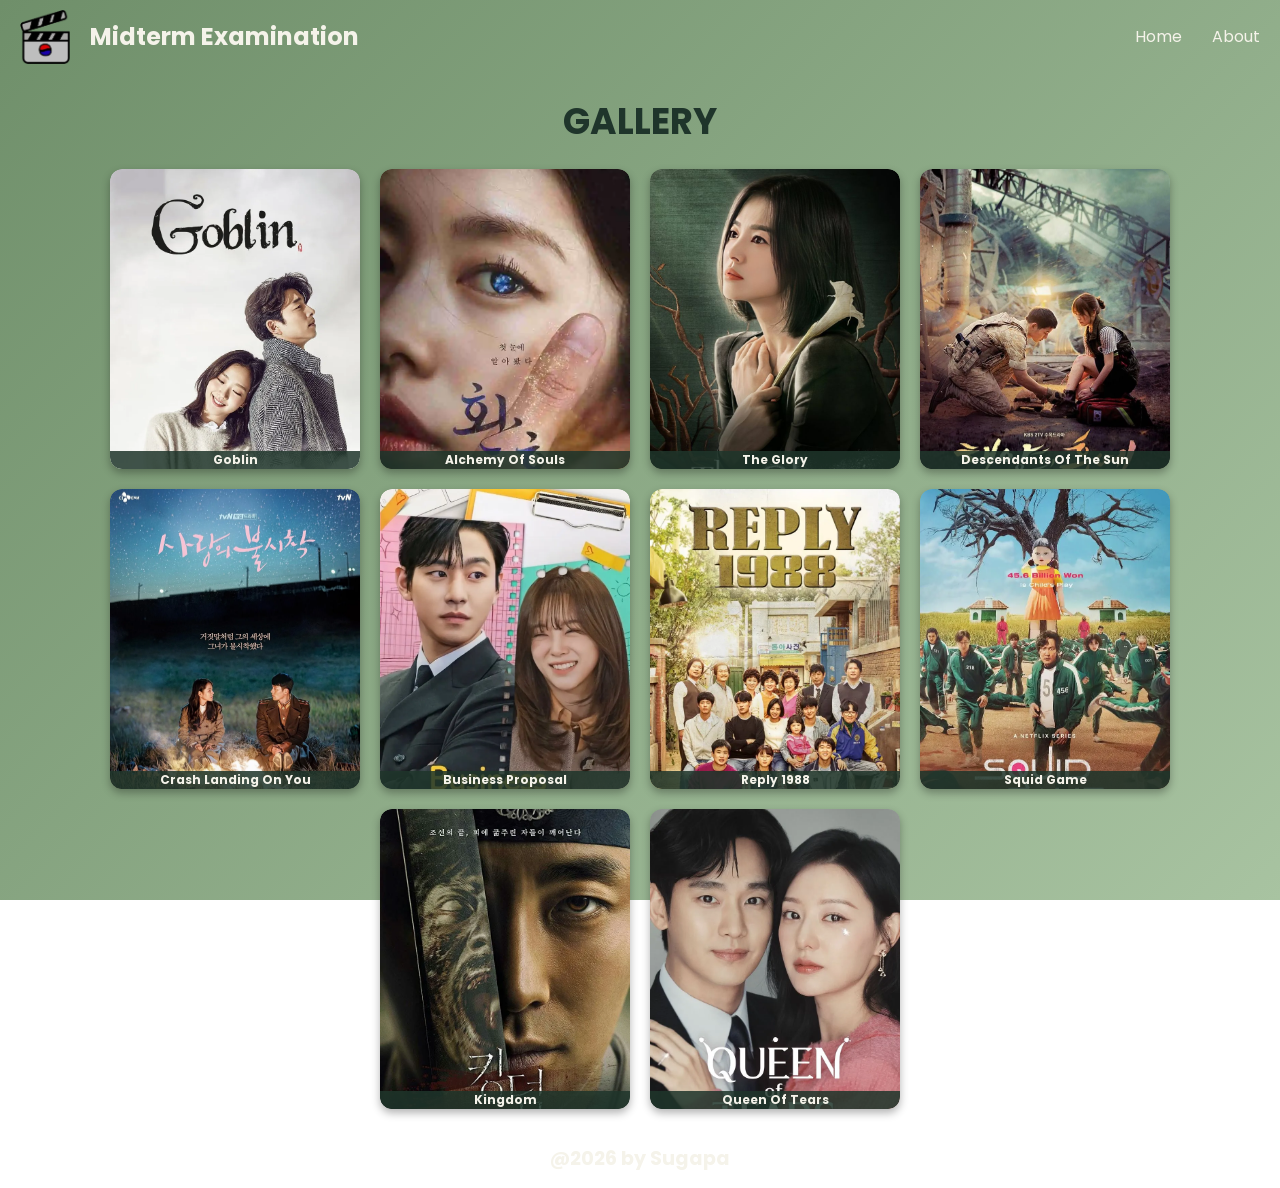
<file: index.html>
<!DOCTYPE html>
<html lang="en">

<head>
    <meta charset="UTF-8">
    <meta name="viewport" content="width=device-width, initial-scale=1.0">
    <link rel="shortcut icon" href="img/logo.webp" type="image/x-icon">
    <link rel="stylesheet" href="./css/index.css">
    <title>Midterm Examination</title>
</head>

<body>
    <header>
        <nav>
            <div class="logo">
                <img src="img/logo.webp" alt="">
                <h1>Midterm Examination</h1>
            </div>
            <ul class="nav-links">
                <li><a href="index.html">Home</a></li>
                <li><a href="about.html">About</a></li>
            </ul>
        </nav>
    </header>
    <section class="container">
        <div class="title">
            <h1>GALLERY</h1>
        </div>
        <div class="images">
            <a href="goblin.html">
                <div class="img-container">
                    <div class="img-container">
                        <div class="img-poster">
                            <img src="img/goblin.webp" alt="IMG 1">
                        </div>
                        <div class="img-title">
                            <h1>Goblin</h1>
                        </div>
                    </div>
                </div>
            </a>
            <a href="alchemy.html">
                <div class="img-container">
                    <div class="img-container">
                        <div class="img-poster">
                            <img src="img/AoS.webp" alt="IMG 1">
                        </div>
                        <div class="img-title">
                            <h1>Alchemy Of Souls</h1>
                        </div>
                    </div>
                </div>
            </a>
            <a href="glory.html">
                <div class="img-container">
                    <div class="img-container">
                        <div class="img-poster">
                            <img src="img/glory.webp" alt="IMG 1">
                        </div>
                        <div class="img-title">
                            <h1>The Glory</h1>
                        </div>
                    </div>
                </div>
            </a>
            <a href="descendants.html">
                <div class="img-container">
                    <div class="img-container">
                        <div class="img-poster">
                            <img src="img/descendants.webp" alt="IMG 1">
                        </div>
                        <div class="img-title">
                            <h1>Descendants Of The Sun</h1>
                        </div>
                    </div>
                </div>
            </a>
            <a href="crash.html">
                <div class="img-container">
                    <div class="img-container">
                        <div class="img-poster">
                            <img src="img/crash.webp" alt="IMG 1">
                        </div>
                        <div class="img-title">
                            <h1>Crash Landing On You</h1>
                        </div>
                    </div>
                </div>
            </a>
            <a href="business.html">
                <div class="img-container">
                    <div class="img-container">
                        <div class="img-poster">
                            <img src="img/business proposal.webp" alt="IMG 1">
                        </div>
                        <div class="img-title">
                            <h1>Business Proposal</h1>
                        </div>
                    </div>
                </div>
            </a>
            <a href="reply.html">
                <div class="img-container">
                    <div class="img-container">
                        <div class="img-poster">
                            <img src="img/Reply 1988.webp" alt="IMG 1">
                        </div>
                        <div class="img-title">
                            <h1>Reply 1988</h1>
                        </div>
                    </div>
                </div>
            </a>
            <a href="squid.html">
                <div class="img-container">
                    <div class="img-container">
                        <div class="img-poster">
                            <img src="img/Squid game.webp" alt="IMG 1">
                        </div>
                        <div class="img-title">
                            <h1>Squid Game</h1>
                        </div>
                    </div>
                </div>
            </a>
            <a href="kingdom.html">
                <div class="img-container">
                    <div class="img-container">
                        <div class="img-poster">
                            <img src="img/Kingdom.webp" alt="IMG 1">
                        </div>
                        <div class="img-title">
                            <h1>Kingdom</h1>
                        </div>
                    </div>
                </div>
            </a>
            <a href="queen.html">
                <div class="img-container">
                    <div class="img-container">
                        <div class="img-poster">
                            <img src="img/queen of tears.webp" alt="IMG 1">
                        </div>
                        <div class="img-title">
                            <h1>Queen Of Tears</h1>
                        </div>
                    </div>
                </div>
            </a>
        </div>
    </section>
    <footer>
        <div class="footer-content">
            <h1>@2026 by Sugapa</h1>
        </div>
    </footer>
</body>

</html>
</file>
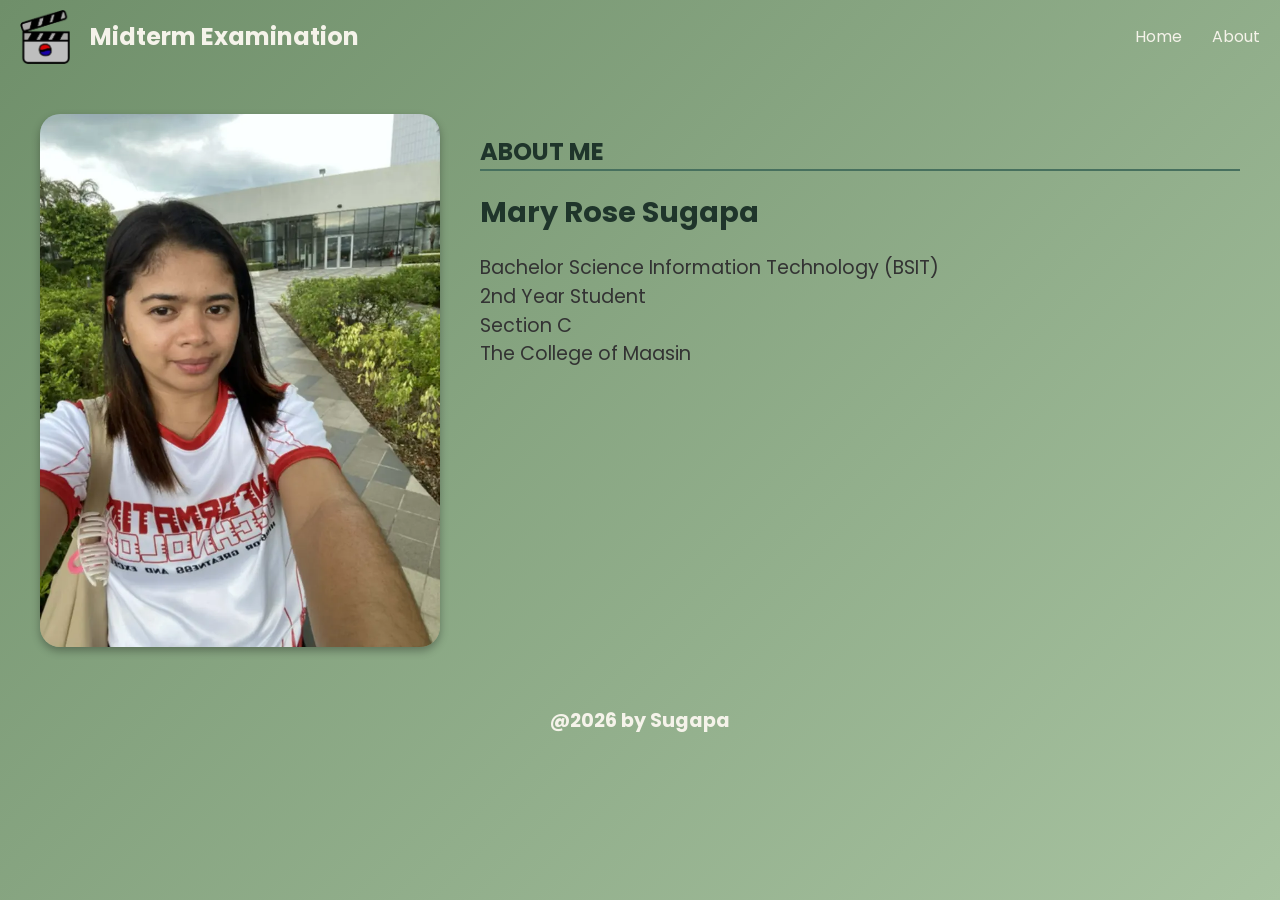
<file: about.html>
<!DOCTYPE html>
<html lang="en">

<head>
    <meta charset="UTF-8">
    <meta name="viewport" content="width=device-width, initial-scale=1.0">
    <link rel="shortcut icon" href="img/logo.webp" type="image/x-icon">
    <link rel="stylesheet" href="css/about.css">
    <title>About</title>
</head>

<body>
    <header>
        <nav>
            <div class="logo">
                <img src="img/logo.webp" alt="">
                <h1>Midterm Examination</h1>
            </div>
            <ul class="nav-links">
                <li><a href="index.html">Home</a></li>
                <li><a href="about.html">About</a></li>
            </ul>
        </nav>
    </header>
    <main class="container">
        <section class="information-container">
            <div class="image-container">
                <div class="images">
                    <img src="img/aboutme.webp" alt="Image 1">
                </div>
            </div>

            <div class="information">
                <div class="title">
                    <h1>ABOUT ME</h1>
                </div>
                <h3>Mary Rose Sugapa</h3>
                <p>
                    Bachelor Science Information Technology (BSIT)
                    </br>
                    2nd Year Student
                    </br>
                    Section C
                    </br>
                    The College of Maasin
                </p>
            </div>
        </section>
    </main>

    <footer>
        <div class="footer-content">
            <h1>@2026 by Sugapa</h1>
        </div>
    </footer>
</body>

</html>
</file>
<file: css/index.css>
@import url('https://fonts.googleapis.com/css2?family=Montserrat:ital,wght@0,100..900;1,100..900&family=Playfair+Display:ital,wght@0,400..900;1,400..900&family=Poppins:ital,wght@0,100;0,200;0,300;0,400;0,500;0,600;0,700;0,800;0,900;1,100;1,200;1,300;1,400;1,500;1,600;1,700;1,800;1,900&display=swap');

* {
    margin: 0;
    padding: 0;
    box-sizing: border-box;
    list-style-type: none;
    text-decoration: none;
}

a {
    color: inherit;
}

body {
    max-width: 1400px;
    margin: 0 auto;
    background: linear-gradient(135deg, #6f8f6a, #a8c3a1);
    background-repeat: no-repeat;
    background-attachment: fixed;
    min-height: 100vh;
    display: flex;
    flex-direction: column;
    overflow: auto;
}

nav {
    width: 100%;
    font-family: 'Poppins', sans-serif;
    padding: 10px 20px;
    display: flex;
    justify-content: space-between;
    align-items: center;
    z-index: 1000;
    color: #f5f3ea;
}


nav .nav-links {
    display: flex;
    gap: 30px;
}

.nav-links a:hover {
    color: #1f352b;
    transition: 0.3s;
}

.logo {
    display: flex;
    flex-direction: row;
    align-items: center;
    gap: 20px;
}

.logo img {
    width: 50px;
}

.container {
    display: flex;
    flex-wrap: wrap;
    padding: 20px;
}

.title {
    width: 100%;
    text-align: center;
    font-family: 'Poppins', serif;
    font-size: 1.5rem;
    color: #1f352b;
    margin-bottom: 20px;
}

.images {
    display: flex;
    flex-wrap: wrap;
    gap: 20px;
    justify-content: center;
}

.img-container {
    width: 250px;
    height: 300px;
    overflow: hidden;
    border-radius: 12px;
    position: relative;
    box-shadow: 0 4px 8px rgba(0, 0, 0, 0.3);
}

.img-container img {
    width: 100%;
    height: 350px;
    object-fit: cover;
    transition: transform .3s ease;
}

.img-container:hover img {
    transform: scale(1.05);
}

.img-container .img-title {
    border-radius: 0 0 10px 10px;
    position: absolute;
    bottom: 0;
    width: 100%;
    font-family: 'Poppins', serif;
    font-size: .5rem;
    background: rgba(31, 53, 43, 0.85);
    color: #f5f3ea;
    text-align: center;
    margin-top: 10px;
    font-weight: normal;
}

.footer-content {
    width: 100%;
    font-family: 'Poppins', serif;
    font-size: .6rem;
    color: #f5f3ea;
    text-align: center;
    margin: 15px 0 15px 0;
}
</file>
<file: css/about.css>
@import url('https://fonts.googleapis.com/css2?family=Montserrat:ital,wght@0,100..900;1,100..900&family=Playfair+Display:ital,wght@0,400..900;1,400..900&family=Poppins:ital,wght@0,100;0,200;0,300;0,400;0,500;0,600;0,700;0,800;0,900;1,100;1,200;1,300;1,400;1,500;1,600;1,700;1,800;1,900&display=swap');

* {
    margin: 0;
    padding: 0;
    box-sizing: border-box;
    list-style-type: none;
    text-decoration: none;
}

a {
    color: inherit;
}

body {
    max-width: 1400px;
    margin: 0 auto;
    background: linear-gradient(135deg, #6f8f6a, #a8c3a1);
    background-repeat: no-repeat;
    background-attachment: fixed;
    min-height: 100vh;
    display: flex;
    flex-direction: column;
    overflow: auto;
}

nav {
    width: 100%;
    font-family: 'Poppins', sans-serif;
    padding: 10px 20px;
    display: flex;
    justify-content: space-between;
    align-items: center;
    z-index: 1000;
    color: #f5f3ea;
}


nav .nav-links {
    display: flex;
    gap: 30px;
}

.nav-links a:hover {
    color: #1f352b;
    transition: 0.3s;
}

.logo {
    display: flex;
    flex-direction: row;
    align-items: center;
    gap: 20px;
}

.logo img {
    width: 50px;
    z-index: 0;
}

.container {
    display: flex;
    flex-direction: row;
    padding: 20px;
}

.information-container {
    display: flex;
    flex-wrap: wrap;
    flex: 1;
    padding: 20px;
    gap: 40px;
}

.image-container {
    display: flex;
    flex: 1;
    max-width: 400px;
}

.image-container img {
    width: 100%;
    height: auto;
    border-radius: 20px;
    box-shadow: 0 4px 8px rgba(0, 0, 0, 0.3);
}

.information {
    display: flex;
    flex: 1;
    flex-direction: column;
    gap: 20px;
    margin-top: 20px;
}

.information .title {
    font-family: 'Poppins', sans-serif;
    width: 100%;
    height: auto;
    color: #1f352b;
    border-bottom: 2px solid #47705e;
}

.information h3 {
    font-family: 'Poppins', sans-serif;
    font-size: 1.8rem;
    color: #1f352b;
}

.information p {
    font-family: 'Poppins', sans-serif;
    font-size: 1.2rem;
    line-height: 1.5;
    color: #333;
}

.footer-content {
    width: 100%;
    font-family: 'Poppins', serif;
    font-size: .6rem;
    color: #f5f3ea;
    text-align: center;
    margin: 15px 0 15px 0;
}
</file>
